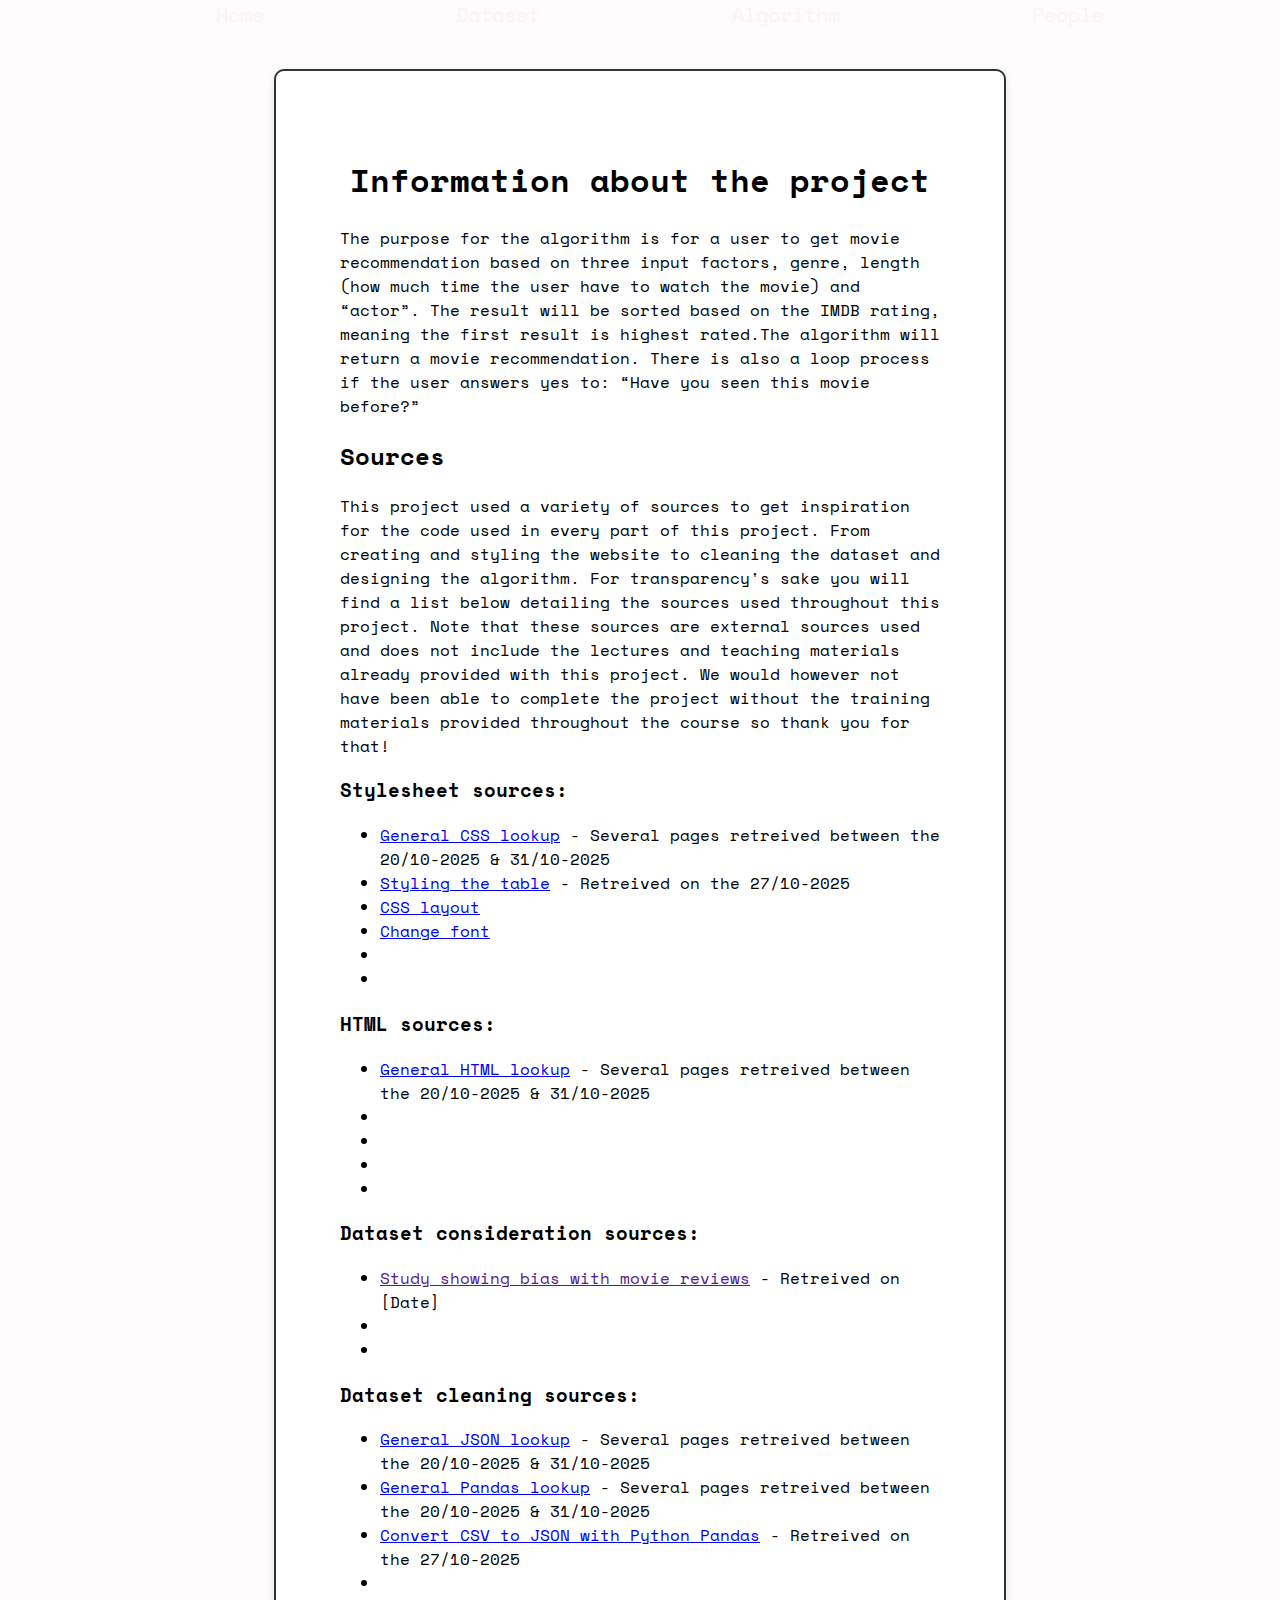
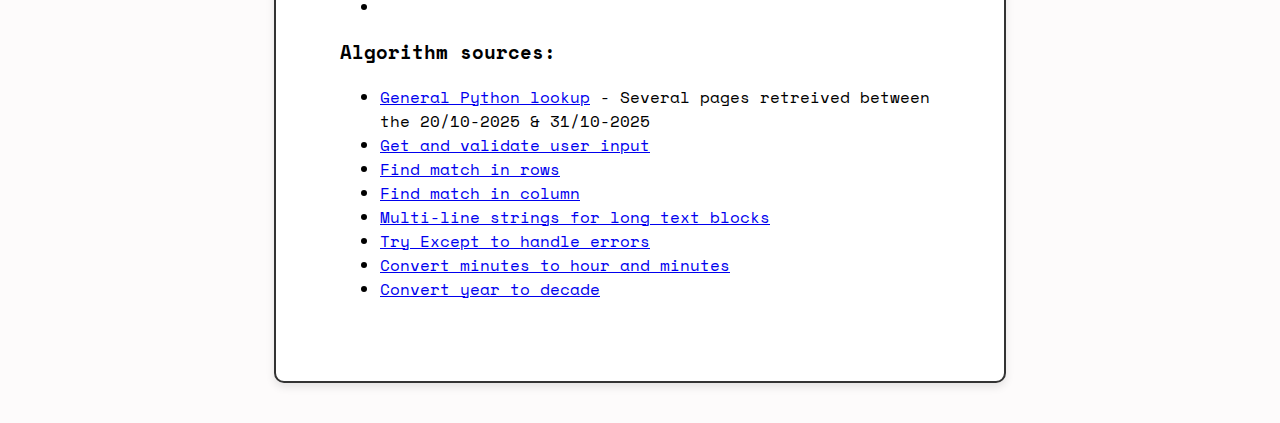
<file: docs/index.html>
<!DOCTYPE html>
<html lang="en">
<head>
	<meta charset="UTF-8">
    <link href="https://fonts.googleapis.com/css2?family=Space+Mono:ital,wght@0,400;0,700;1,400;1,700&display=swap" rel="stylesheet">
	<meta name="viewport" content="width=device-width, initial-scale=1.0">
    <link rel="stylesheet" href="styles.css">
	<title>Home</title>
</head>
<body>
      <header>
            <nav>
                <ul>
                    <li><a href="index.html">Home</a></li>
                    <li><a href="dataset.html">Dataset</a></li>
                    <li><a href="algorithm.html">Algorithm</a></li>
                    <li><a href="people.html">People</a></li>
                </ul>
            </nav>
      </header>
      <main>
             <div class="box1">
                <h1>Information about the project</h1>
                <p>The purpose for the algorithm is for a user to get movie recommendation based on three input factors, genre, length (how much time the user have to watch the movie) and “actor”. 
                    The result will be sorted based on the IMDB rating, meaning the first result is highest rated.The algorithm will return a movie recommendation. 
                    There is also a loop process if the user answers yes to: “Have you seen this movie before?”
                <h2>Sources</h2>
                <p>This project used a variety of sources to get inspiration for the code used in every part of this project. From creating and styling the website to 
                    cleaning the dataset and designing the algorithm. For transparency's sake you will find a list below detailing the sources used throughout
                    this project. Note that these sources are external sources used and does not include the lectures and teaching materials
                    already provided with this project. We would however not have been able to complete the project without the training materials provided
                    throughout the course so thank you for that! </p>
                <h3>Stylesheet sources: </h3>
                     <ul>
                        <li><a href = "https://www.w3schools.com/css/default.asp"> General CSS lookup</a> - Several pages retreived between the 20/10-2025 & 31/10-2025 </li>
                        <li><a href = "https://developer.mozilla.org/en-US/docs/Web/HTML/Reference/Elements/col#:~:text=The%20HTML%20element%20defines,has%20no%20span%20attribute%20defined."> Styling the table</a> - Retreived on the 27/10-2025 </li>
                        <li><a href = "https://layout.bradwoods.io/customize">CSS layout</a></li>
                        <li><a href = "https://fonts.google.com/knowledge/using_type/using_web_fonts">Change font</a></li>
                        <li></li>
                        <li></li>
                     </ul>
                <h3> HTML sources:</h3>
                     <ul>
                        <li><a href = "https://www.w3schools.com/html/default.asp"> General HTML lookup</a> - Several pages retreived between the 20/10-2025 & 31/10-2025 </li>
                        <li></li>
                        <li></li>
                        <li></li>
                        <li></li>
                     </ul>
                <h3>Dataset consideration sources:</h3>
                     <ul>
                        <li><a href = ""> Study showing bias with movie reviews</a> - Retreived on [Date] </li>
                        <li></li>
                        <li></li>
                     </ul>
                <h3>Dataset cleaning sources:</h3>
                     <ul>
                        <li><a href = "https://www.w3schools.com/js/js_json.asp"> General JSON lookup</a> - Several pages retreived between the 20/10-2025 & 31/10-2025 </li>
                        <li><a href = "https://www.w3schools.com/python/pandas/default.asp"> General Pandas lookup</a> - Several pages retreived between the 20/10-2025 & 31/10-2025 </li>
                        <li><a href = "https://www.youtube.com/watch?v=Wetck-Qq9bM"> Convert CSV to JSON with Python Pandas</a> - Retreived on the 27/10-2025 </li>
                        <li></li>
                        <li></li>
                     </ul>
                <h3>Algorithm sources:</h3>
                     <ul>
                        <li><a href = "https://www.w3schools.com/python/default.asp"> General Python lookup</a> - Several pages retreived between the 20/10-2025 & 31/10-2025 </li>
                        <li><a href = "https://www.w3schools.com/python/python_user_input.asp">Get and validate user input</a></li>
                        <li><a href="https://www.geeksforgeeks.org/pandas/how-to-find-matching-rows-in-two-pandas-dataframes/">Find match in rows</a></li>
                        <li><a href="https://www.geeksforgeeks.org/pandas/ways-to-filter-pandas-dataframe-by-column-values/">Find match in column</a></li>
                        <li><a href="https://www.geeksforgeeks.org/python/how-to-line-break-in-python/">Multi-line strings for long text blocks</a></li>
                        <li><a href = "https://www.w3schools.com/python/gloss_python_try_except.asp">Try Except to handle errors</a></li>
                        <li><a href="https://www.mycompiler.io/view/0rgcJnh1yjg">Convert minutes to hour and minutes</a></li>
                        <li><a href = "https://stackoverflow.com/questions/39451104/separating-decades-and-centuries-in-python">Convert year to decade</a></li>
                     </ul>
            </div>
    </main>
    <footer></footer>
</body>
</html>
</file>
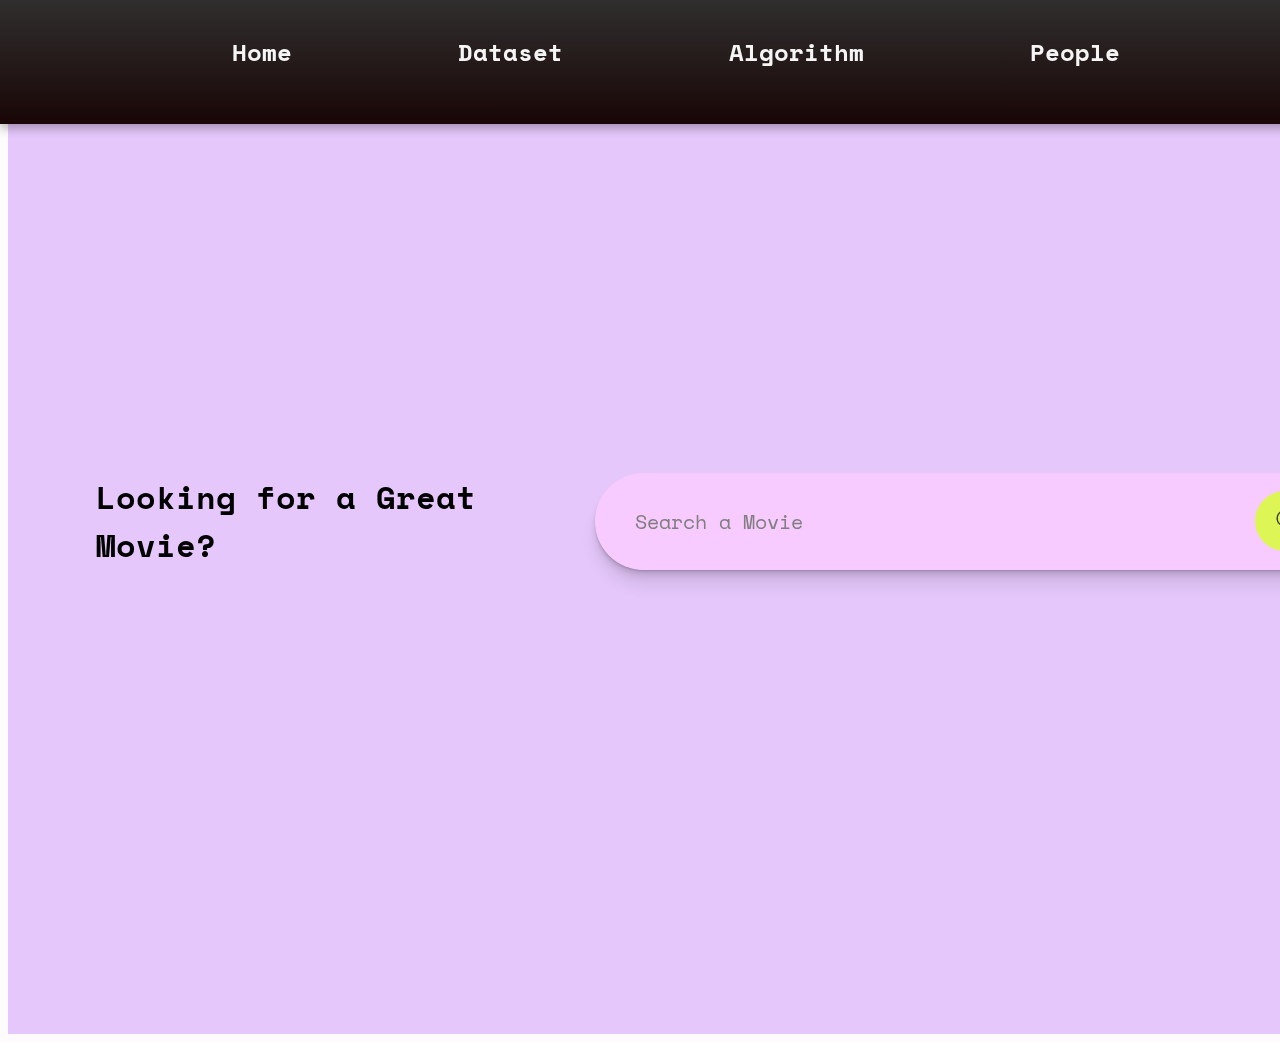
<file: website/index.html>
<!DOCTYPE html>
<html lang="en">
<head>
	<meta charset="UTF-8">
    <link href="https://fonts.googleapis.com/css2?family=Space+Mono:ital,wght@0,400;0,700;1,400;1,700&display=swap" rel="stylesheet">
	<meta name="viewport" content="width=device-width, initial-scale=1.0">
    <link rel="stylesheet" href="styles.css">
	<title>Home</title>
</head>
<body>
<section class="layout">
    <div class="header">
        <header>
            <nav>
                <ul>
                    <li><a href="index.html" class="active">Home</a></li>
                    <li><a href="dataset.html">Dataset</a></li>
                    <li><a href="algorithm.html">Algorithm</a></li>
                    <li><a href="people.html">People</a></li>
                </ul>
            </nav>
        </header>
    </div>
    <div class="leftSide"></div>
    <div class="body">
        <div class="container">
            <div class="text-main">
                <h1>Looking for a Great Movie?</h1>
            </div>
            <form action="" class="search-bar">
                <input type="text" placeholder="Search a Movie" name="q">
                <button type="submit"><img src="assets/magnifying-glass.png" alt=""></button>
            </form>
        </div> 
    </div>
    <div class="rightSide"></div>
    <div class="footer">

    </div>
</section>
</body>
</html>
</file>
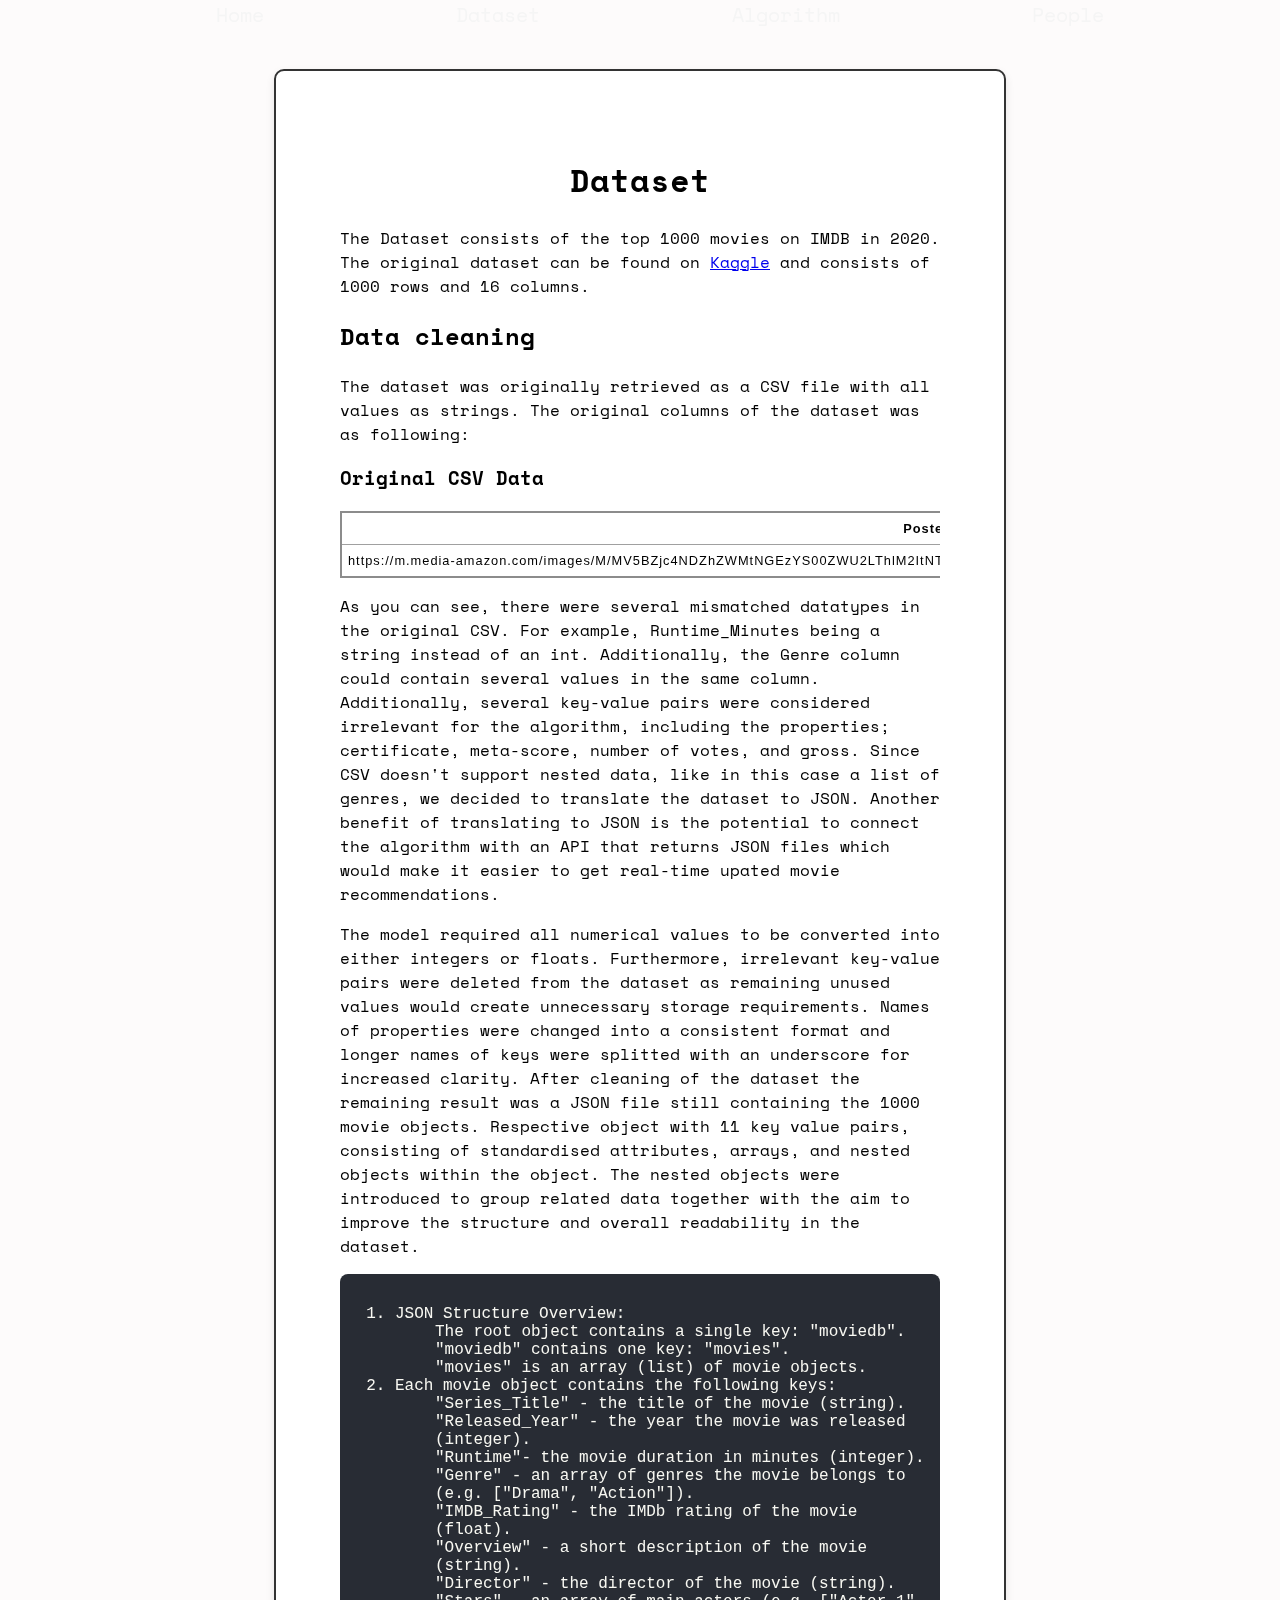
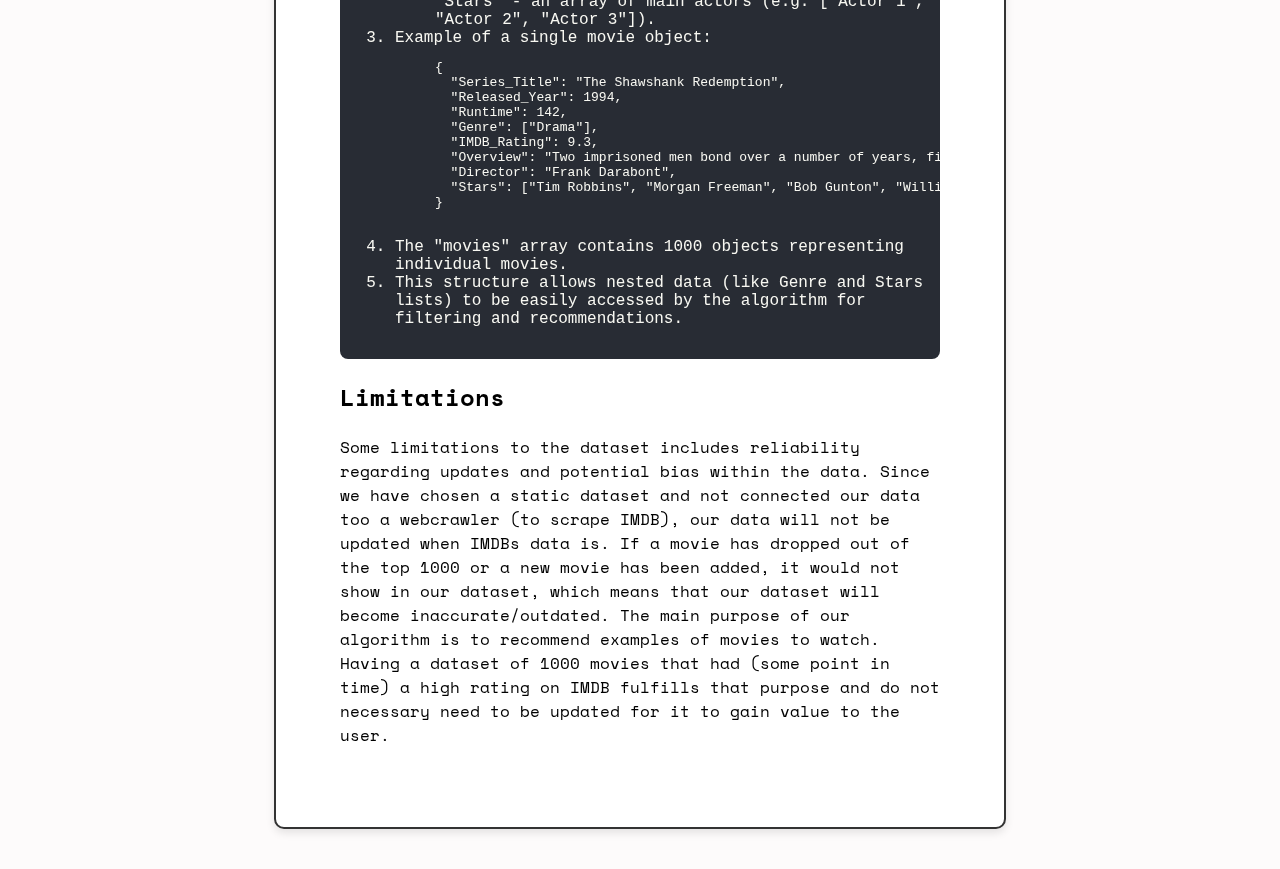
<file: docs/dataset.html>
<!DOCTYPE html>
<html lang="en">
<head>
	<meta charset="UTF-8">
    <link href="https://fonts.googleapis.com/css2?family=Space+Mono:ital,wght@0,400;0,700;1,400;1,700&display=swap" rel="stylesheet">
	<meta name="viewport" content="width=device-width, initial-scale=1.0">
    <link rel="stylesheet" href="styles.css">
	<title>Dataset</title>
</head>
<body>
       <header>
            <nav>
                <ul>
                    <li><a href="index.html">Home</a></li>
                    <li><a href="dataset.html">Dataset</a></li>
                    <li><a href="algorithm.html">Algorithm</a></li>
                    <li><a href="people.html">People</a></li>
                </ul>
            </nav>
        </header>
        <div class ="box1">
            <h1> Dataset</h1>
            <p> The Dataset consists of the top 1000 movies on IMDB in 2020. 
                The original dataset can be found on <a href="https://www.kaggle.com/datasets/harshitshankhdhar/imdb-dataset-of-top-1000-movies-and-tv-shows">Kaggle</a> and consists of 1000 rows and 16 columns. </p>
            <h2>Data cleaning</h2> 
<p>The dataset was originally retrieved as a CSV file with all values as strings. The original columns of the dataset was as following: </p>
    <h3>Original CSV Data</h3>
<div class="table-container">
  <table>
    <tr>
      <th scope="col">Poster_Link</th>
      <th scope="col">Series_Title</th>
      <th scope="col">Released_Year</th>
      <th scope="col">Certificate</th>
      <th scope="col">Runtime</th>
      <th scope="col">Genre</th>
      <th scope="col">IMDB_Rating</th>
      <th scope="col">Overview</th>
      <th scope="col">Meta_score</th>
      <th scope="col">Director</th>
      <th scope="col">Star1</th>
      <th scope="col">Star2</th>
      <th scope="col">Star3</th>
      <th scope="col">Star4</th>
      <th scope="col">No_of_Votes</th>
      <th scope="col">Gross</th>
    </tr>
    <tr>
      <td>https://m.media-amazon.com/images/M/MV5BZjc4NDZhZWMtNGEzYS00ZWU2LThlM2ItNTA0YzQ0OTExMTE2XkEyXkFqcGdeQXVyNjUwMzI2NzU@._V1_UY98_CR0,0,67,98_AL_.jpg</td>
      <td>It's a Wonderful Life</td>
      <td>1946</td>
      <td>PG</td>
      <td>130 min</td>
      <td>Drama, Family, Fantasy</td>
      <td>8.6</td>
      <td>An angel is sent from Heaven to help a desperately frustrated businessman by showing him what life would have been like if he had never existed.</td>
      <td>89</td>
      <td>Frank Capra</td>
      <td>James Stewart</td>
      <td>Donna Reed</td>
      <td>Lionel Barrymore</td>
      <td>Thomas Mitchell</td>
      <td>405801</td>
      <td></td>
    </tr>
  </table>
</div>


<p>
As you can see, there were several mismatched datatypes in the original CSV. For example, Runtime_Minutes being a string instead of an int. Additionally, the Genre column could contain several values in the same column.
Additionally, several key-value pairs were considered irrelevant for the algorithm, including the properties; certificate, meta-score, number of votes, and gross. 
Since CSV doesn't support nested data, like in this case a list of genres, we decided to translate the dataset to JSON. Another benefit of translating to JSON
is the potential to connect the algorithm with an API that returns JSON files which would make it easier to get real-time upated movie recommendations.</p>

<p>The model required all numerical values to be converted into either integers or floats.
Furthermore, irrelevant key-value pairs were deleted from the dataset as remaining unused values would create unnecessary storage requirements. 
Names of properties were changed into a consistent format and longer names of keys were splitted with an underscore for increased clarity.
After cleaning of the dataset the remaining result was a JSON file still containing the 1000 movie objects. 
Respective object with 11 key value pairs, consisting of standardised attributes, arrays, and nested objects within the object. 
The nested objects were introduced to group related data together with the aim to improve the structure and overall readability in the dataset.</p>

<div class="cblock">
        <ol>
            <li>JSON Structure Overview:
                <ul>
                    <li>The root object contains a single key: "moviedb".</li>
                    <li>"moviedb" contains one key: "movies".</li>
                    <li>"movies" is an array (list) of movie objects.</li>
                </ul>
            </li>
            <li>Each movie object contains the following keys:
                <ul>
                    <li>"Series_Title" - the title of the movie (string).</li>
                    <li>"Released_Year" - the year the movie was released (integer).</li>
                    <li>"Runtime"- the movie duration in minutes (integer).</li>
                    <li>"Genre" - an array of genres the movie belongs to (e.g. ["Drama", "Action"]).</li>
                    <li>"IMDB_Rating" - the IMDb rating of the movie (float).</li>
                    <li>"Overview" - a short description of the movie (string).</li>
                    <li>"Director" - the director of the movie (string).</li>
                    <li>"Stars" - an array of main actors (e.g. ["Actor 1", "Actor 2", "Actor 3"]).</li>
                </ul>
            </li>
            <li>Example of a single movie object:
                <ul>
                    <li>
                        <pre>
{
  "Series_Title": "The Shawshank Redemption",
  "Released_Year": 1994,
  "Runtime": 142,
  "Genre": ["Drama"],
  "IMDB_Rating": 9.3,
  "Overview": "Two imprisoned men bond over a number of years, finding solace and eventual redemption through acts of common decency.",
  "Director": "Frank Darabont",
  "Stars": ["Tim Robbins", "Morgan Freeman", "Bob Gunton", "William Sadler"]
}
                        </pre>
                    </li>
                </ul>
            </li>
            <li>The "movies" array contains 1000 objects representing individual movies.</li>
            <li>This structure allows nested data (like Genre and Stars lists) to be easily accessed by the algorithm for filtering and recommendations.</li>
        </ol>
</div>
<h2>Limitations</h2>
<p>Some limitations to the dataset includes reliability regarding updates and potential bias within the data. 
Since we have chosen a static dataset and not connected our data too a webcrawler (to scrape IMDB), our data will not be updated when IMDBs data is.
If a movie has dropped out of the top 1000 or a new movie has been added, it would not show in our dataset, which means that our dataset will become inaccurate/outdated. 
The main purpose of our algorithm is to recommend examples of movies to watch.
Having a dataset of 1000 movies that had (some point in time) a high rating on IMDB fulfills that purpose and do not necessary need to be updated for it to gain value to the user.</p>


             
                <!-- data cleaning -->
                 <!-- data description -->
                 <!-- ethical consideration of dataset (gender bias) -->   
        </div>
    <footer></footer>
</body>
</html>
</file>
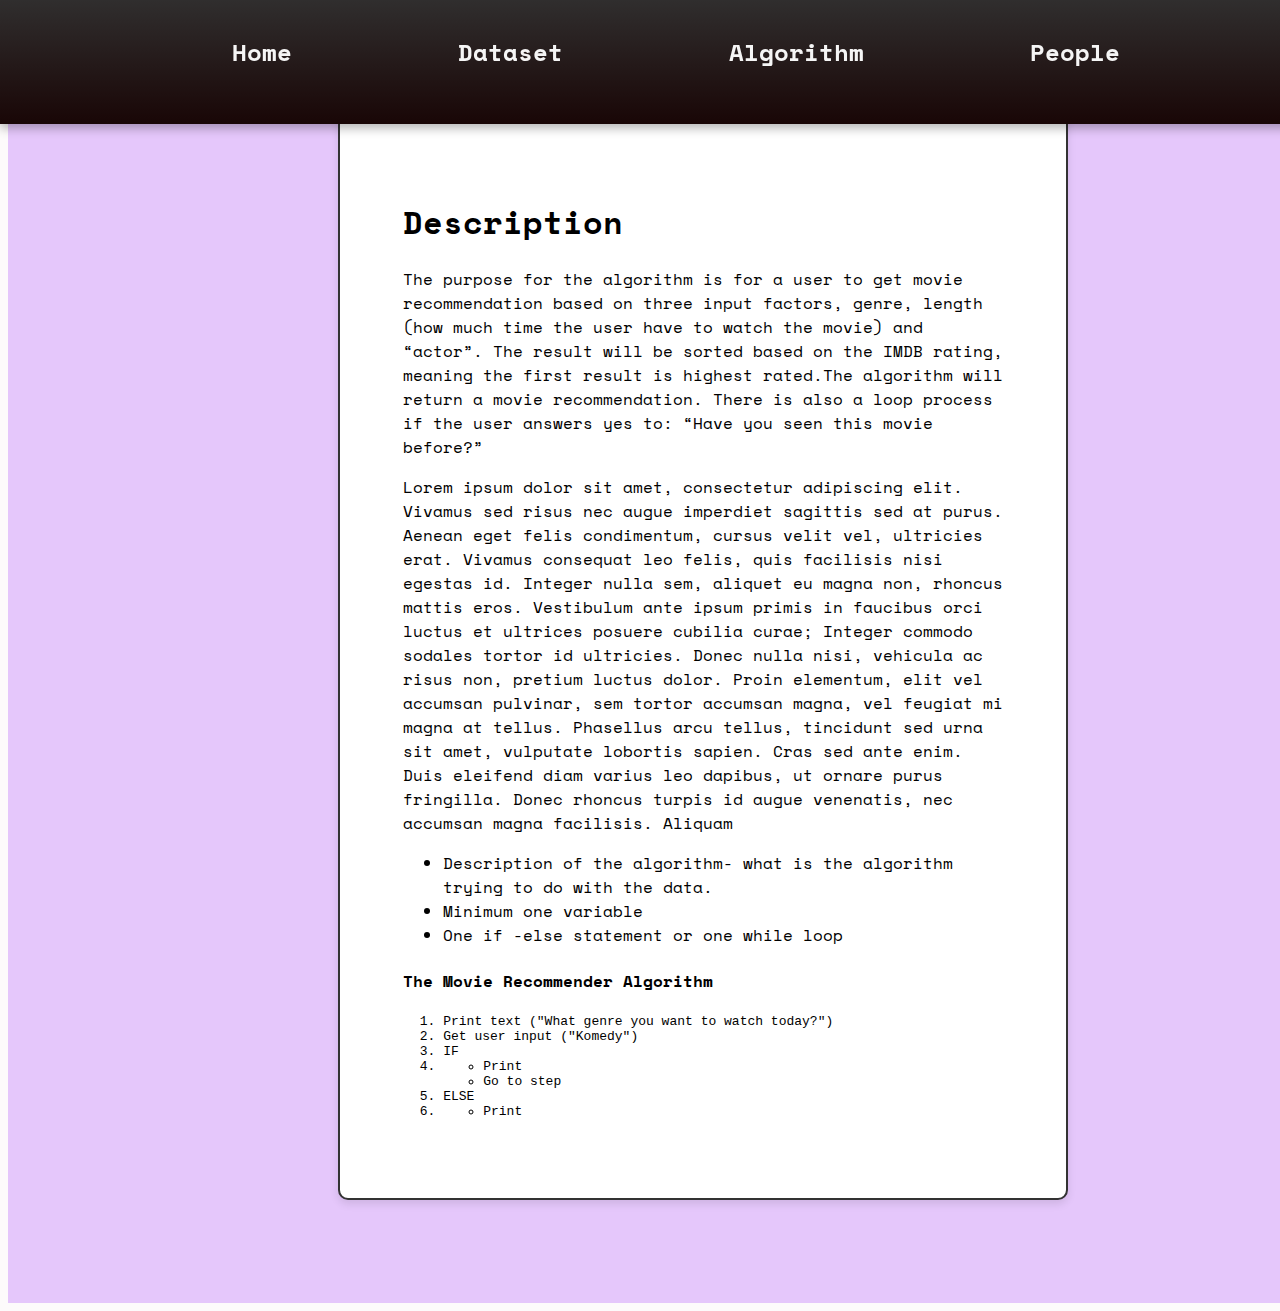
<file: website/algorithm.html>
<!DOCTYPE html>
<html lang="en">
<head>
	<meta charset="UTF-8">
    <link href="https://fonts.googleapis.com/css2?family=Space+Mono:ital,wght@0,400;0,700;1,400;1,700&display=swap" rel="stylesheet">
	<meta name="viewport" content="width=device-width, initial-scale=1.0">
    <link rel="stylesheet" href="styles.css">
	<title>Algorithm</title>
</head>
<body>
<section class="layout">
    <div class="header">
        <header>
            <nav>
                <ul>
                    <li><a href="index.html" class="active">Home</a></li>
                    <li><a href="dataset.html">Dataset</a></li>
                    <li><a href="algorithm.html">Algorithm</a></li>
                    <li><a href="people.html">People</a></li>
                </ul>
            </nav>
        </header>
    </div>
    <div class="leftSide"></div>
    <div class="body">
         <div class="container">
            <div class="box1">
                <h1>Description</h1>
                <p>The purpose for the algorithm is for a user to get movie recommendation based on three input factors, genre, length (how much time the user have to watch the movie) and “actor”. 
                    The result will be sorted based on the IMDB rating, meaning the first result is highest rated.The algorithm will return a movie recommendation. 
                    There is also a loop process if the user answers yes to: “Have you seen this movie before?”
                <p>Lorem ipsum dolor sit amet, consectetur adipiscing elit. Vivamus sed risus nec augue imperdiet sagittis sed at purus. 
                    Aenean eget felis condimentum, cursus velit vel, ultricies erat. Vivamus consequat leo felis, quis facilisis nisi egestas id. 
                    Integer nulla sem, aliquet eu magna non, rhoncus mattis eros. Vestibulum ante ipsum primis in faucibus orci luctus et ultrices posuere cubilia curae; Integer commodo sodales tortor id ultricies. Donec nulla nisi, 
                    vehicula ac risus non, pretium luctus dolor. Proin elementum, elit vel accumsan pulvinar, sem tortor accumsan magna, vel feugiat mi magna at tellus.
                     Phasellus arcu tellus, tincidunt sed urna sit amet, vulputate lobortis sapien. Cras sed ante enim. Duis eleifend diam varius leo dapibus, ut ornare purus fringilla. 
                     Donec rhoncus turpis id augue venenatis, nec accumsan magna facilisis. Aliquam </p>
                
                </p>
                <ul>
                    <li>Description of the algorithm- what is the algorithm trying to do with the data.</li>
                    <li>Minimum one variable</li>
                    <li> One if -else statement or one while loop</li>
                </ul>
                <h4>The Movie Recommender Algorithm</h4>
                <div class="cblock">
                    <code>
                        <ol>
                            <li>Print text ("What genre you want to watch today?")</li>
                            <li>Get user input ("Komedy")</li>
                            <li>IF</li>
                            <li>
                                <ul>
                                    <li>Print</li>
                                    <li>Go to step</li>
                                </ul>
                            </li>
                            <li>ELSE</li>
                            <li>
                                <ul>
                                    <li>Print</li>
                                </ul>
                            </li>
                        </ul>    
                    </code>
                </div>
                
            </div> 
            
        </div>
        
    </div>
       
    <div class="rightSide"></div>
    <div class="footer">

    </div>
</section>
</body>
</html>
</file>
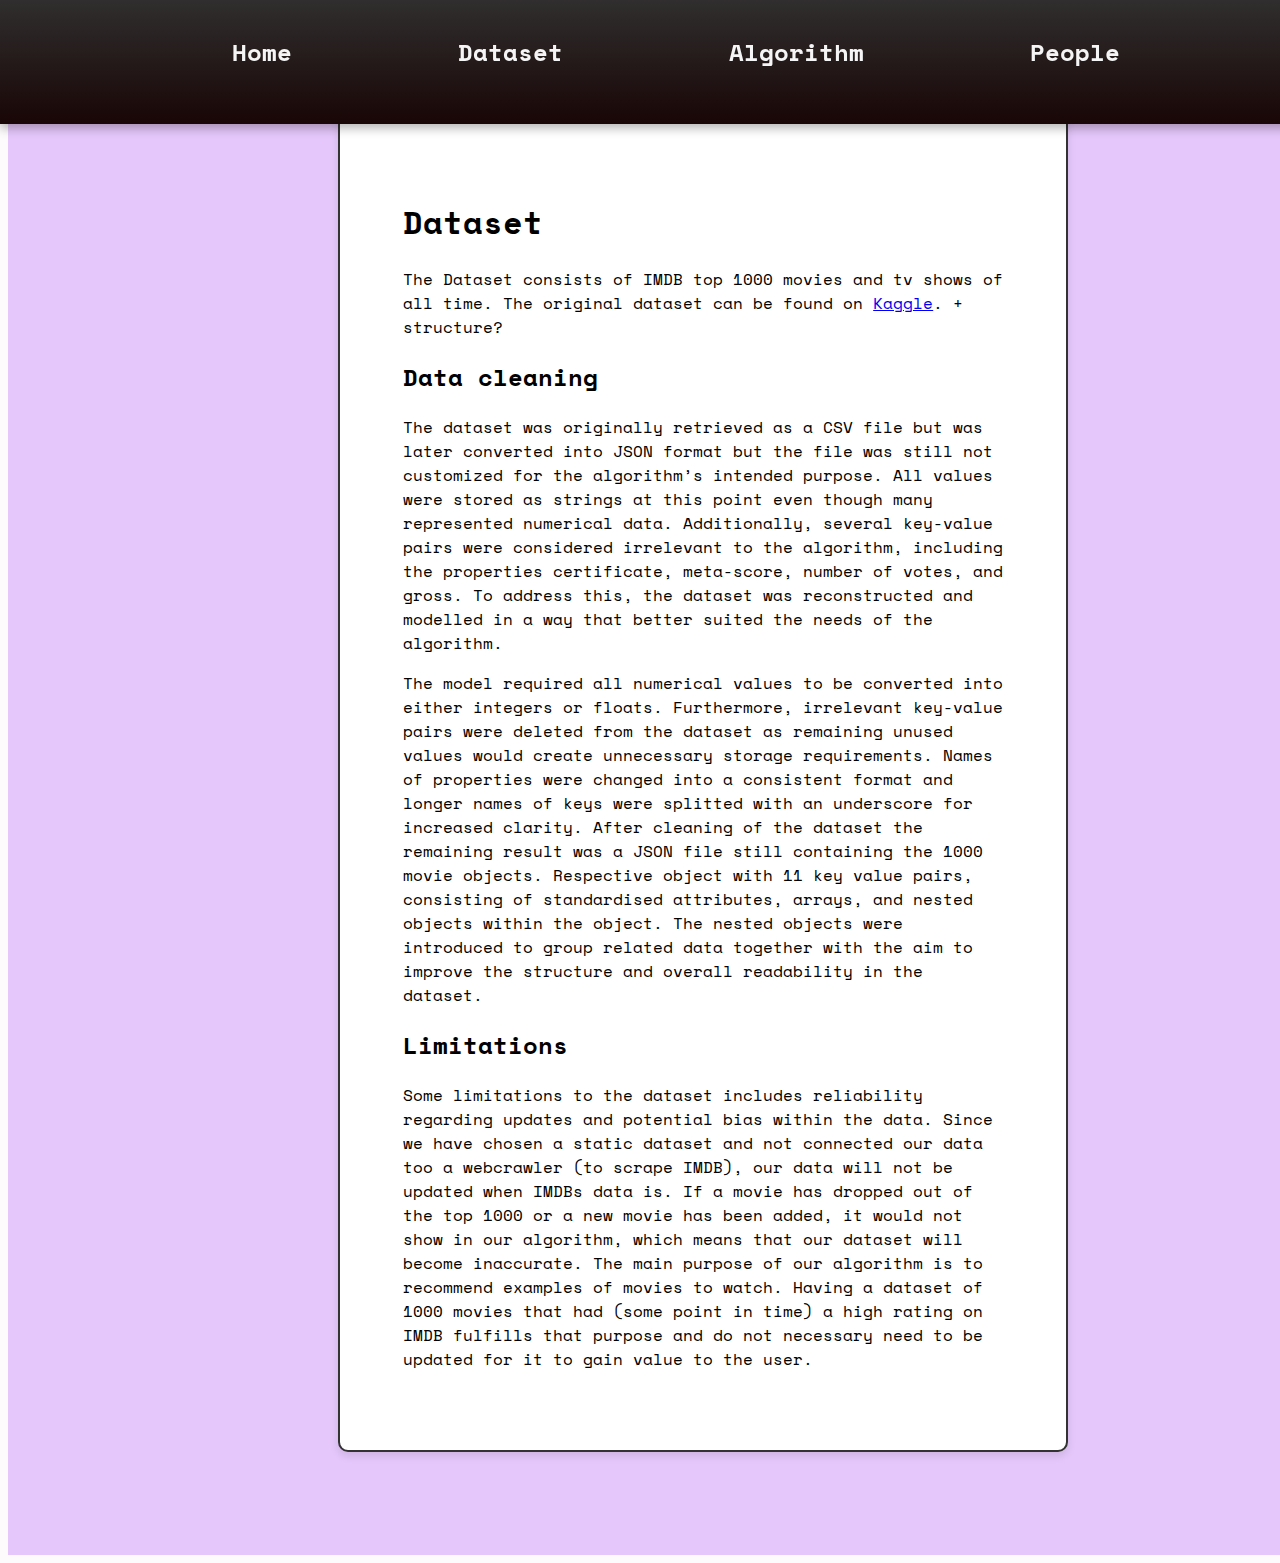
<file: website/dataset.html>
<!DOCTYPE html>
<html lang="en">
<head>
	<meta charset="UTF-8">
    <link href="https://fonts.googleapis.com/css2?family=Space+Mono:ital,wght@0,400;0,700;1,400;1,700&display=swap" rel="stylesheet">
	<meta name="viewport" content="width=device-width, initial-scale=1.0">
    <link rel="stylesheet" href="styles.css">
	<title>Dataset</title>
</head>
<body>
<section class="layout">
    <div class="header">
        <header>
            <nav>
                <ul>
                    <li><a href="index.html">Home</a></li>
                    <li><a href="dataset.html">Dataset</a></li>
                    <li><a href="algorithm.html">Algorithm</a></li>
                    <li><a href="people.html">People</a></li>
                </ul>
            </nav>
        </header>
    </div>
    <div class="leftSide"></div>
    <div class="body">
        <div class="container">
            <div class ="box1">


 <h1> Dataset</h1>
<p> The Dataset consists of IMDB top 1000 movies and tv shows of all time. 
The original dataset can be found on <a href="https://www.kaggle.com/datasets/harshitshankhdhar/imdb-dataset-of-top-1000-movies-and-tv-shows">Kaggle</a>. + structure? </p>
                                        
<h2>Data cleaning</h2> 
<p>The dataset was originally retrieved as a CSV file but was later converted into JSON format but the file was still not customized for the algorithm’s intended purpose.
All values were stored as strings at this point even though many represented numerical data. 
Additionally, several key-value pairs were considered irrelevant to the algorithm, including the properties certificate, meta-score, number of votes, and gross. 
To address this, the dataset was reconstructed and modelled in a way that better suited the needs of the algorithm.</p>

<p>The model required all numerical values to be converted into either integers or floats.
Furthermore, irrelevant key-value pairs were deleted from the dataset as remaining unused values would create unnecessary storage requirements. 
Names of properties were changed into a consistent format and longer names of keys were splitted with an underscore for increased clarity.
After cleaning of the dataset the remaining result was a JSON file still containing the 1000 movie objects. 
Respective object with 11 key value pairs, consisting of standardised attributes, arrays, and nested objects within the object. 
The nested objects were introduced to group related data together with the aim to improve the structure and overall readability in the dataset.</p>

<h2>Limitations</h2>
<p>Some limitations to the dataset includes reliability regarding updates and potential bias within the data. 
Since we have chosen a static dataset and not connected our data too a webcrawler (to scrape IMDB), our data will not be updated when IMDBs data is.
If a movie has dropped out of the top 1000 or a new movie has been added, it would not show in our algorithm, which means that our dataset will become inaccurate. 
The main purpose of our algorithm is to recommend examples of movies to watch.
Having a dataset of 1000 movies that had (some point in time) a high rating on IMDB fulfills that purpose and do not necessary need to be updated for it to gain value to the user.</p>


             
                <!-- data cleaning -->
                 <!-- data description -->
                 <!-- ethical consideration of dataset (gender bias) -->
           
            
        </div>
    </div>

    <div class="rightSide"></div>
    <div class="footer">

    </div>
</section>
</body>
</html>
</file>
<file: docs/styles.css>
html {
    background-color: rgb(253, 251, 251);
    font-family: "Space Mono", monospace;
    overflow-x: hidden;
} 
body {
  margin: auto;
  padding: 0;
}

.layout {
  width: 100%;

  display: grid;
  grid:
    "header header header" auto
    "leftSide body rightSide" 1fr
    "footer footer footer" auto
    / auto 1fr auto;
  gap: 8px;
}
.header {
    grid-area: header; 
    overflow: hidden;
    position: fixed;
    width: 100%; 
    height: 60px;
    padding: 20px;
    background: linear-gradient(180deg, #302e2e, #190606); 
    box-shadow: 0 4px 10px rgba(0, 0, 0, 0.3); 
    color: #ffffff;
    line-height: 40px;
    font-weight: 700;
}

.table-container {
  overflow-x: auto;   
  overflow-y: hidden;
  max-width: 100%;    
}

table {
  border-collapse: collapse;
  border: 2px solid rgb(140, 140, 140);
  font-family: sans-serif;
  font-size: 0.8rem;
  letter-spacing: 1px;
  min-width: 100%;   
}

caption {
  caption-side: top;
  font-weight: bold;
  font-size: 1rem;
  padding: 8px;
  text-align: center;
}

th,
td {
  border: 1px solid rgb(160, 160, 160);
  padding: 8px 6px;
  white-space: nowrap; 
}

td {
  text-align: center;
}



nav { 
    margin: auto;    /* center horizontally */
    padding: 0 10rem; 
}
nav ul {
    display: flex;
    justify-content: space-between;
    align-items: center;            /* makes items line up horizontally */
    list-style: none;        
    margin: 0;
    gap: 1rem;             
  }
nav a {
  position: relative;
  text-decoration: none;
  color: whitesmoke;
  font-size: 20px;
  padding: 0.4rem 1rem;
  border-radius: 50% 20% / 30% 60%; 
}
nav a:hover {
  background-color: #ddf555;
  color: black;
 
}
.box1 {
      border: 2px solid #333;
      border-radius: 10px;
      padding: 5%;
      max-width: 600px;
      background-color: #fff;
      box-shadow: 0 4px 8px rgba(0,0,0,0.1);
      margin: 40px auto;
    }
    h1{
      text-align: center;
    }

.container{
  width: 100%;
  min-height: 100vh;
  padding: 5%;
  background-color: #e5c7fb;
  display: flex;
  align-items: center;
  justify-content: center;
}

.cblock{
  background-color: #282c34; 
  color: #f8f8f2;           
  padding: 15px;
  border-radius: 8px;
  font-family: Consolas, Monaco, 'Courier New', monospace;
  overflow-x: auto;        
}

.cblock ul {
      list-style: none;
}
     
.team { 
  background-color: rgb(255, 255, 255);
  border-radius: 10px;
  text-align: center;
  margin: 20px;
  padding: 30px;
  width: 250px;
  float: left;
 box-shadow: rgba(0, 0, 0, 0.19) 0px 10px 20px, rgba(0, 0, 0, 0.23) 0px 6px 6px;

}
.box2 { 
  background-color: rgb(255, 255, 255);
  color: rgb(0, 0, 0);
  border: 2px solid black;
  margin: 20px;
  padding: 10px;
  width: 1250px;
  text-align: center;
  float: left;
 
} 
img {
  border-radius: 3px; 
  box-shadow: rgba(0, 0, 0, 0.05) 0px 1px 2px 0px;
}
</file>
<file: website/styles.css>
html {
    background-color: rgb(253, 251, 251);
    font-family: "Space Mono", monospace;
} 
body {
  margin: auto;
  padding: 0;
}

.layout {
  width: 100%;

  display: grid;
  grid:
    "header header header" auto
    "leftSide body rightSide" 1fr
    "footer footer footer" auto
    / auto 1fr auto;
  gap: 8px;
}
.header {
    grid-area: header; 
    overflow: hidden;
    position: fixed;
    width: 100%; 
    height: 60px;
    padding: 2rem 1rem;
    background: linear-gradient(180deg, #302e2e, #190606); 
    box-shadow: 0 4px 10px rgba(0, 0, 0, 0.3); 
    color: #ffffff;
    font-family: "Space Mono";
    font-size: 19px;
    line-height: 40px;
    font-weight: 700;
}

.leftSide { grid-area: leftSide; }

.body { grid-area: body; }

.rightSide { grid-area: rightSide; }

.footer { grid-area: footer; }

nav { 
    margin: auto;    /* center horizontally */
    padding: 0 10rem; 
}
nav ul {
    display: flex;
    justify-content: space-between;
    align-items: center;            /* makes items line up horizontally */
    list-style: none;        
    margin: 0;
    gap: 1rem;             
  }
nav a {
  position: relative;
  text-decoration: none;
  color: whitesmoke;
  font-size: 1.5rem;
  padding: 0.4rem 1rem;
  border-radius: 50% 20% / 30% 60%; 
  transition: all 0.3s ease;
}
nav a:hover {
  background-color: #ddf555;
  color: black;
  transform: scale(1.05);
}
nav a.active {
  font-weight: bold;
}
main {
    padding: 1rem;
  }

  /* style for algorithm-page*/

.box1 {
      border: 2px solid #333;
      border-radius: 10px;
      padding: 5%;
      max-width: 600px;
      background-color: #fff;
      box-shadow: 0 4px 8px rgba(0,0,0,0.1);
      margin: 40px auto;
    }

.container{
  width: 100%;
  min-height: 100vh;
  padding: 5%;
  background-color: #e5c7fb;
  display: flex;
  align-items: center;
  justify-content: center;
}

.text-main{
  display: flex;
  padding: 2%;
}

.search-bar{
  width: 100%;
  max-width: 700px;
  background: rgba(255, 255, 255, 0.2);
  display: flex;
  align-items: center;
  border-radius: 60px;
  padding: 10px 20px;
  backdrop-filter: blur(4px) saturate(180%);
  box-shadow: 0 1px 1px hsl(0deg 0% 0% / 0.075),
      0 2px 2px hsl(0deg 0% 0% / 0.075),
      0 4px 4px hsl(0deg 0% 0% / 0.075),
      0 8px 8px hsl(0deg 0% 0% / 0.075),
      0 16px 16px hsl(0deg 0% 0% / 0.075)
    ;
}

.search-bar input{
  background: transparent;
  flex: 1;
  border: 0;
  outline: none;
  padding: 24px 20px;
  font-family: inherit;
  font-size: 20px;
  color: #000000;
}

::placeholder{
  color: #807e7e;
}

.search-bar button img{
  width: 25px;
}

.search-bar button{
  border: 0;
  border-radius: 50%;
  width: 60px;
  height: 60px;
  background: #ddf555;
  cursor: pointer;
}


.parent {
    display: grid;
    grid-template-columns: repeat(5, 1fr);
    grid-template-rows: repeat(5, 1fr);
    gap: 8px;
}
    
.div1 {
    grid-column: span 4 / span 4;
}

.div2 {
    grid-column-start: 2;
    grid-row-start: 2;
}

.div3 {
    grid-column: span 2 / span 2;
    grid-column-start: 2;
    grid-row-start: 3;
}

.div4 {
    grid-column-start: 2;
    grid-row-start: 4;
}

.div5 {
    grid-column-start: 3;
    grid-row-start: 4;
}

.div6 {
    grid-column: span 2 / span 2;
    grid-column-start: 2;
    grid-row-start: 5;
}
        
.team { 
  background-color: rgb(255, 255, 255);
  color: rgb(0, 0, 0);
  border: 2px solid black;
  border-radius: 10px;
  text-align: center;
  margin: 20px;
  padding: 30px;
  width: 250px;
  float: left;

}
.box2 { /* for teampage */
  background-color: rgb(255, 255, 255);
  color: rgb(0, 0, 0);
  border: 2px solid black;
  margin: 20px;
  padding: 10px;
  width: 1250px;
  text-align: center;
  float: left;
 
}
</file>
